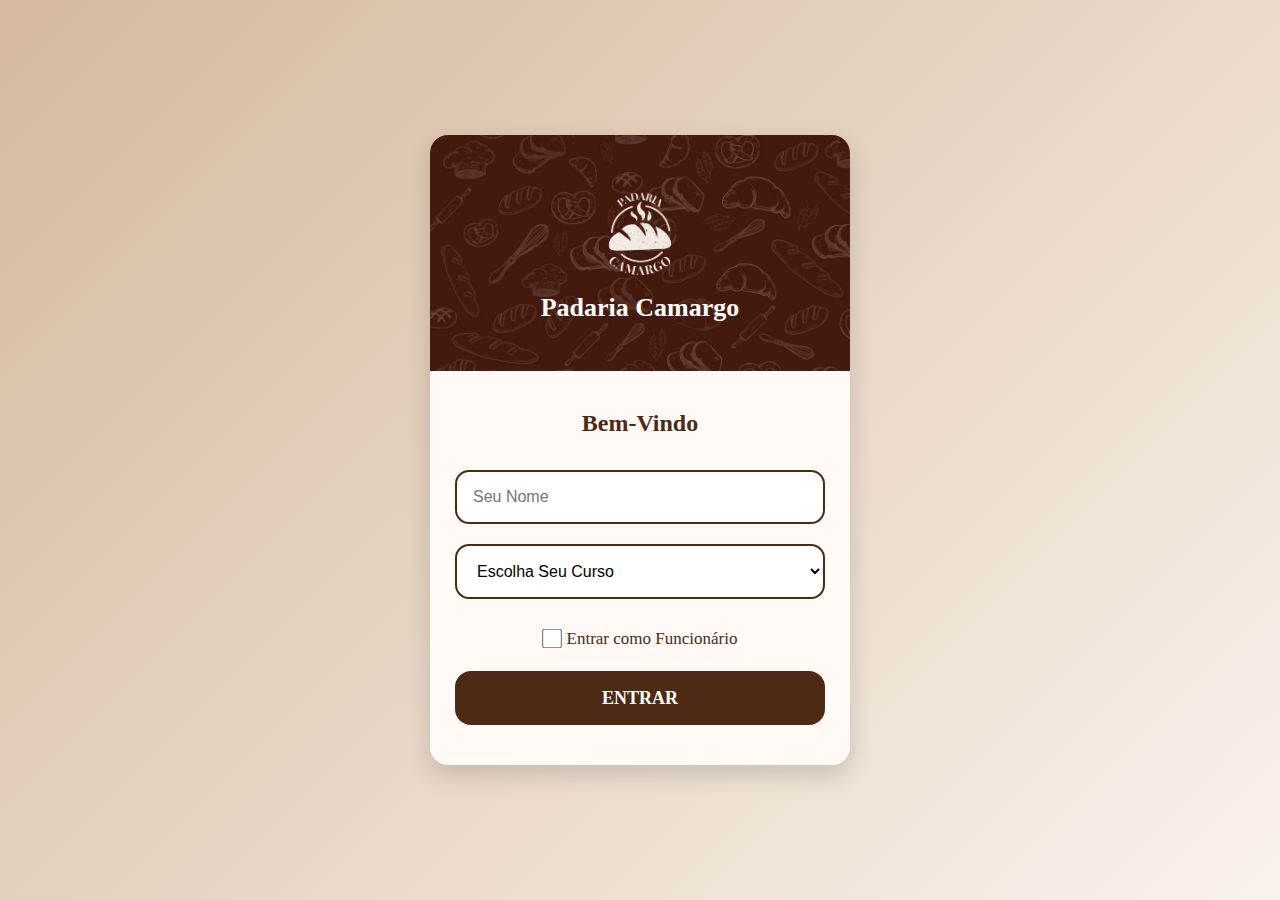
<file: index.html>
<!DOCTYPE html>
<html lang="pt-br">

<head>
  <meta charset="UTF-8">
  <meta name="viewport" content="width=device-width, initial-scale=1.0">
  <title>Home Padaria Camargo</title>
  <link rel="stylesheet" href="src/css/reset.css">
  <link rel="stylesheet" href="src/css/style.css">

  <link href="https://unpkg.com/boxicons@2.1.4/css/boxicons.min.css" rel="stylesheet">

  <script defer src="src/java_script/stogare.js"></script>
  <script defer src="src/java_script/produtos.js"></script>
  <script src="src/java_script/nome.js"></script>

</head>
<!-- João Natsumi e Gustavo Gomes  -->

<body>
  <div class="container_header">
    <div id="img_header">
      <img src="img/logopadaria.png" alt="Padaria Camargo Logo"
        style="max-width:190px; width: 100%; margin-top: -50px;">
    </div>
  </div>
  
  <div class="container_body">
    <div class="container_title">
      <img src="img/Super_Tony_Tony_Chopper.com.png" alt="Super_Tony_Tony_Chopper" id="img_1">
      <div class="texto-meio">
        <h2> Oi, <span class="id">João</span>! </h2>
        <h3> Seja Bem Vindo!</h3>
      </div>
      <div class="comidas_body">
        <img src="img/Tony_Chopper_Rumbble.png" alt="Tony_Chopper">
      </div>
    </div>
    <div class="sub_title">
      <img src="img/hamburguer.png" alt="">
      <h3>COMIDAS</h3>
      <img src="img/hamburguer.png" alt="">
    </div>
    <div id="produtos">

      <a href="cachorroquente.html">
        <div class="div_produtos">
          <img src="img/cq.png" alt="cachorro_quente_img">
          <p> Cachorro Quente</p>
          <div class="valor_produtos">
            <p>R$ 10,00</p>
          </div>
        </div>

      </a>
      <a href="cachorroquente.html">
        <div class="div_produtos">
          <img src="img/paodegue.jpg" alt="pão_de_queijo_img">
          <p> Pão de Queijo </p>
          <div class="valor_produtos">
            <p>R$ 5,00</p>
          </div>
        </div>

      </a>
    </div> <br>
    <div id="produtos">
      <a href="cachorroquente.html">
        <div class="div_produtos">
          <img src="img/batata1.jpg" alt="batata_frita_img">
          <p>Batata Frita</p>
          <div class="valor_produtos">
            <p>R$ 10,00</p>
          </div>
        </div>

      </a>
      <a href="cachorroquente.html">
        <div class="div_produtos">
          <img src="img/minipizza.jpg" alt="mini_pizza_img">
          <p> Mini Pizza </p>
          <div class="valor_produtos">
            <p>R$ 5,00</p>
          </div>
        </div>

      </a>
    </div> <br>
    <div id="produtos">
      <a href="cachorroquente.html">
        <div class="div_produtos">
          <img src="img/hamburgao.jpg" alt="hamburgao_img">
          <p>Hamburgão</p>
          <div class="valor_produtos">
            <p>R$ 9,00</p>
          </div>
        </div>

      </a>
      <a href="cachorroquente.html">
        <div class="div_produtos">
          <img src="img/salgado.jpg" alt="salgado_jpg">
          <p> Salgadinho </p>
          <div class="valor_produtos">
            <p>R$ 2,00</p>
          </div>
        </div>

      </a>
    </div> <br>
    <div class="comidas_body">
      <div class="sub_title">
      <img src="img/Refrigerante.png" alt="">
      <h3>BEBIDAS</h3>
      <img src="img/Refrigerante.png" alt="">
      </div>
    </div>
    <div id="produtos2">
      <a href="cachorroquente.html">
        <div class="div_produtos">
          <img src="img/fanta.jpg" alt="coca_cola_img">
          <p>Refrigerante</p>
          <div class="valor_produtos">
            <p>R$ 4,50</p>
          </div>
        </div>

      </a>
      <a href="cachorroquente.html">
        <div class="div_produtos">
          <img src="img/suco.jpg" alt="suco_img">
          <p> Suco </p>
          <div class="valor_produtos">
            <p>R$ 7,50</p>
          </div>
        </div>

      </a>
    </div>
  </div>
  <footer>
    <div id="container_footer">
      <a href="index.html"><img src="img/botao-de-inicio.png" alt="home" id="home"></a>
      <a href="pedidoscliente.html"><img src="img/cesta-de-compras.png" alt="sobre_nos" id="pedidos"></a>
      <a href="sacola.html"><img src="img/sacola-de-compras.png" alt="sacola" id="sacola"></a>
    </div>
  </footer>

</body>

</html>
</file>
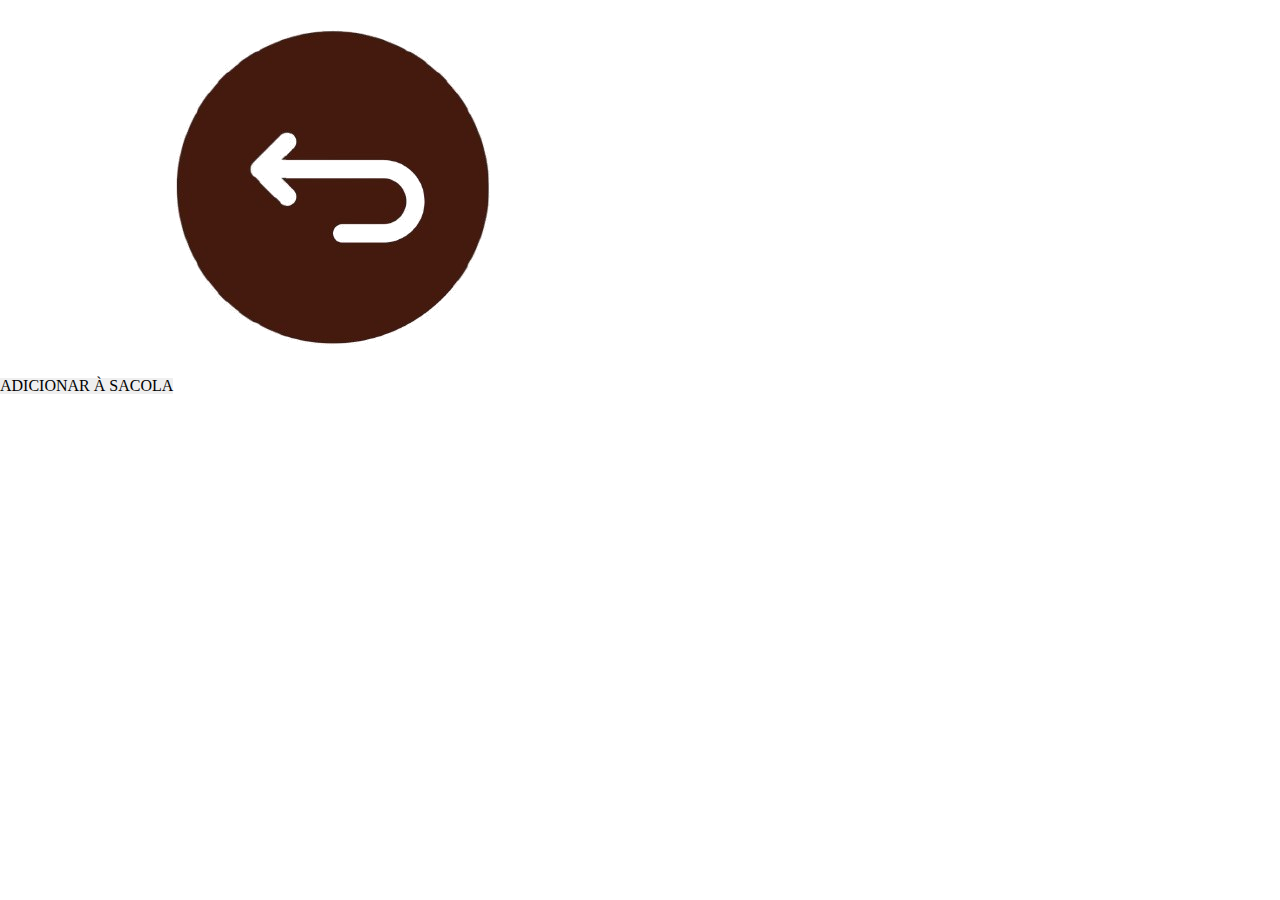
<file: cachorroquente.html>
<!DOCTYPE html>
<html lang="pt-br">
<head>
    <meta charset="UTF-8">
    <meta name="viewport" content="width=device-width, initial-scale=1.0">
    <title> Cachorro Quente </title>
    <link rel="stylesheet" href="src/css/reset.css">
    <link rel="stylesheet" href="src/css/style.css">

    <script defer src="src/java_script/stogare.js"></script>
    <script defer src="src/java_script/produtos.js"></script>
    
</head>
<body>
    <div class="container_body_produto">
        <a href="index.html" class="button_voltar"><img src="img/botao_voltar_transparente.png" alt="botao_voltar"></a>
    </div>
    <div class="container_texto_produto">
        <h2 class="title"> </h2>
        <pre><h3 class="valor"> </h3></pre>
        <p class="texto">  </p>
    </div>
    <div class="container_sacola">
        <div id="sacola_button">
        <button type="button" class="add_bag">
                ADICIONAR À SACOLA
                </button>
        </div>
    </div>
</body>
</html>
</file>
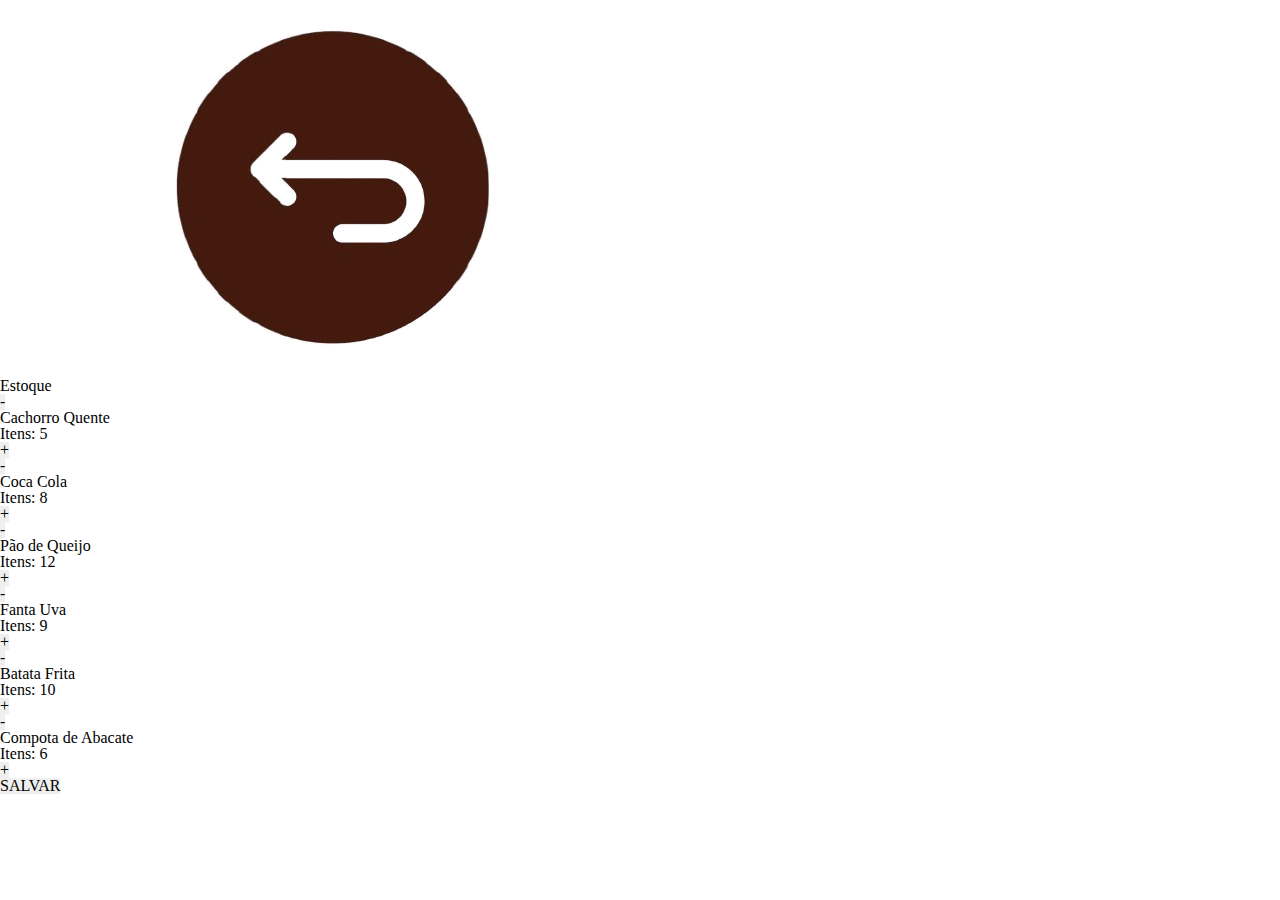
<file: estoque.html>
<!DOCTYPE html>
<html lang="pt-br">

<head>
    <meta charset="UTF-8">
    <meta name="viewport" content="width=device-width, initial-scale=1.0">
    <title> Estoque </title>
    <link rel="stylesheet" href="src/css/reset.css">
    <link rel="stylesheet" href="src/css/style.css">
</head>

<body id="teste_body">
    <div class="body_estoque">
        <a href="index.html"> <img src="img/botao_voltar_transparente.png" alt="icone voltar" class="voltar">
        </a>
        <h1> Estoque </h1>
    </div>

    <div id="container_estoque">

        <div class="estoque">
            <button type="button" class="button">
                <p> - </p>
            </button>
            <div class="position_estoque">
                <h3> Cachorro Quente </h3>
                <p> Itens: 5 </p>
            </div>
            <div class="container_button">
                <button type="button" class="button">
                    <p> + </p>
                </button>
            </div>
        </div>

        <div class="estoque">
            <button type="button" class="button">
                <p> - </p>
            </button>
            <div class="position_estoque">
                <h3> Coca Cola </h3>
                <p> Itens: 8 </p>
            </div>
            <div class="container_button">
                <button type="button" class="button">
                    <p> + </p>
                </button>
            </div>
        </div>

        <div class="estoque">
            <button type="button" class="button">
                <p> - </p>
            </button>
            <div class="position_estoque">
                <h3> Pão de Queijo </h3>
                <p> Itens: 12 </p>
            </div>
            <div class="container_button">
                <button type="button" class="button">
                    <p> + </p>
                </button>
            </div>
        </div>

        <div class="estoque">
            <button type="button" class="button">
                <p> - </p>
            </button>
            <div class="position_estoque">
                <h3> Fanta Uva </h3>
                <p> Itens: 9 </p>
            </div>
            <div class="container_button">
                <button type="button" class="button">
                    <p> + </p>
                </button>
            </div>
        </div>

        <div class="estoque">
            <button type="button" class="button">
                <p> - </p>
            </button>
            <div class="position_estoque">
                <h3> Batata Frita </h3>
                <p> Itens: 10 </p>
            </div>
            <div class="container_button">
                <button type="button" class="button">
                    <p> + </p>
                </button>
            </div>
        </div>

        <div class="estoque">
            <button type="button" class="button">
                <p> - </p>
            </button>
            <div class="position_estoque">
                <h3> Compota de Abacate </h3>
                <p> Itens: 6 </p>
            </div>
            <div class="container_button">
                <button type="button" class="button">
                    <p> + </p>
                </button>
            </div>
        </div>


        <div id="button_salvar">
            <button type="button">
                SALVAR
            </button>
        </div>
    </div>
</body>

</html>
</file>
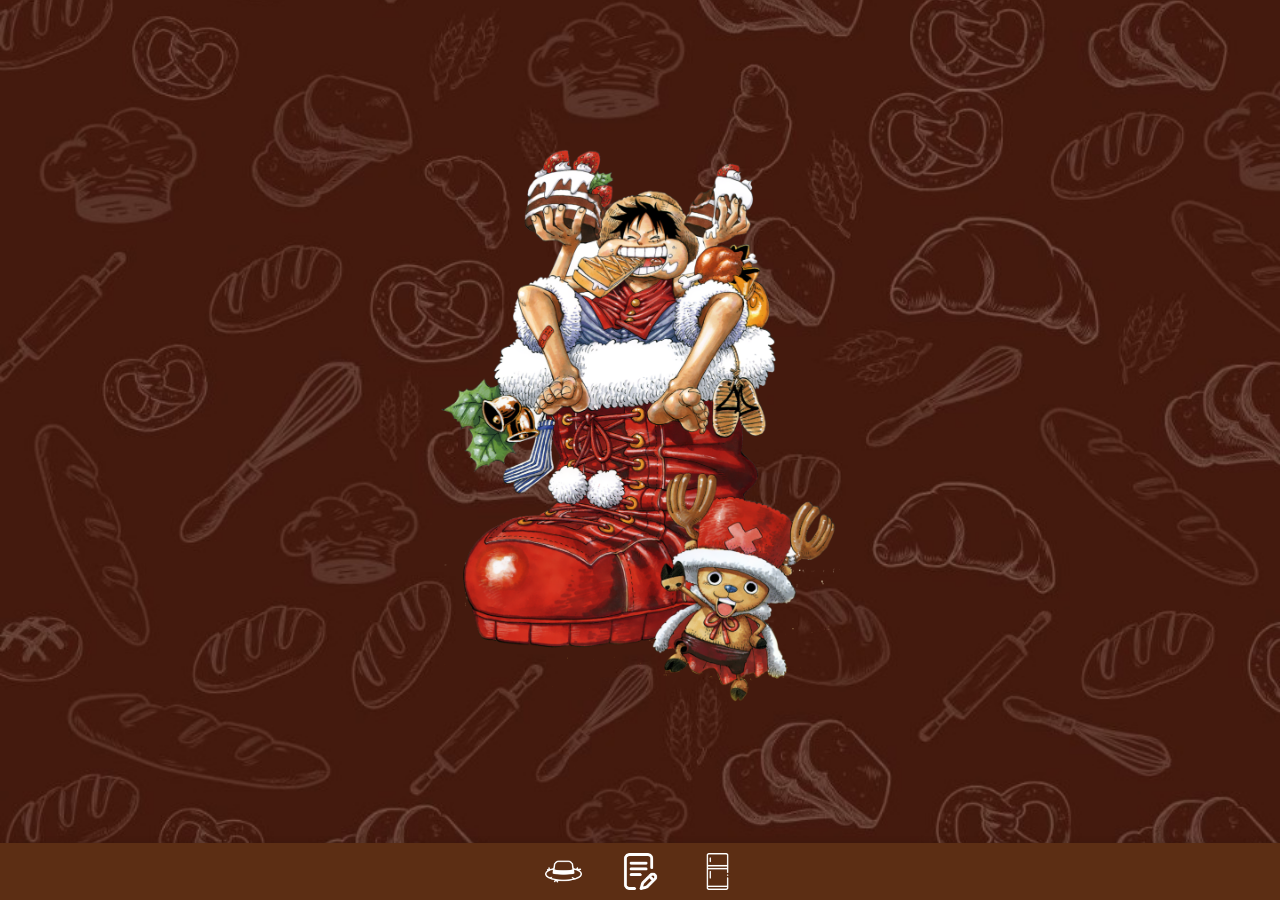
<file: funcionario.html>
<!DOCTYPE html>
<html lang="pt-br">
<head>
    <meta charset="UTF-8">
    <meta name="viewport" content="width=device-width, initial-scale=1.0">
    <title>Área do Funcionário</title>
    <link rel="stylesheet" href="src/css/reset.css">
    <link rel="stylesheet" href="src/css/funcionario.css">
</head>
<body>
    <img src="img/Luffy_Comendo.png" alt="" id="Luffy">
     <footer>
    <div id="container_footer">
      <a href="funcionario.html"><img src="img/chapeu-de-palha.png" alt="home" id="home"></a>
      <a href="pedidoscliente.html"><img src="img/escrita.png" alt="sobre_nos" id="pedidos"></a>
      <a href="estoque.html"><img src="img/geladeira.png" alt="sacola" id="sacola"></a>
    </div>
  </footer>
</body>
</html>
</file>
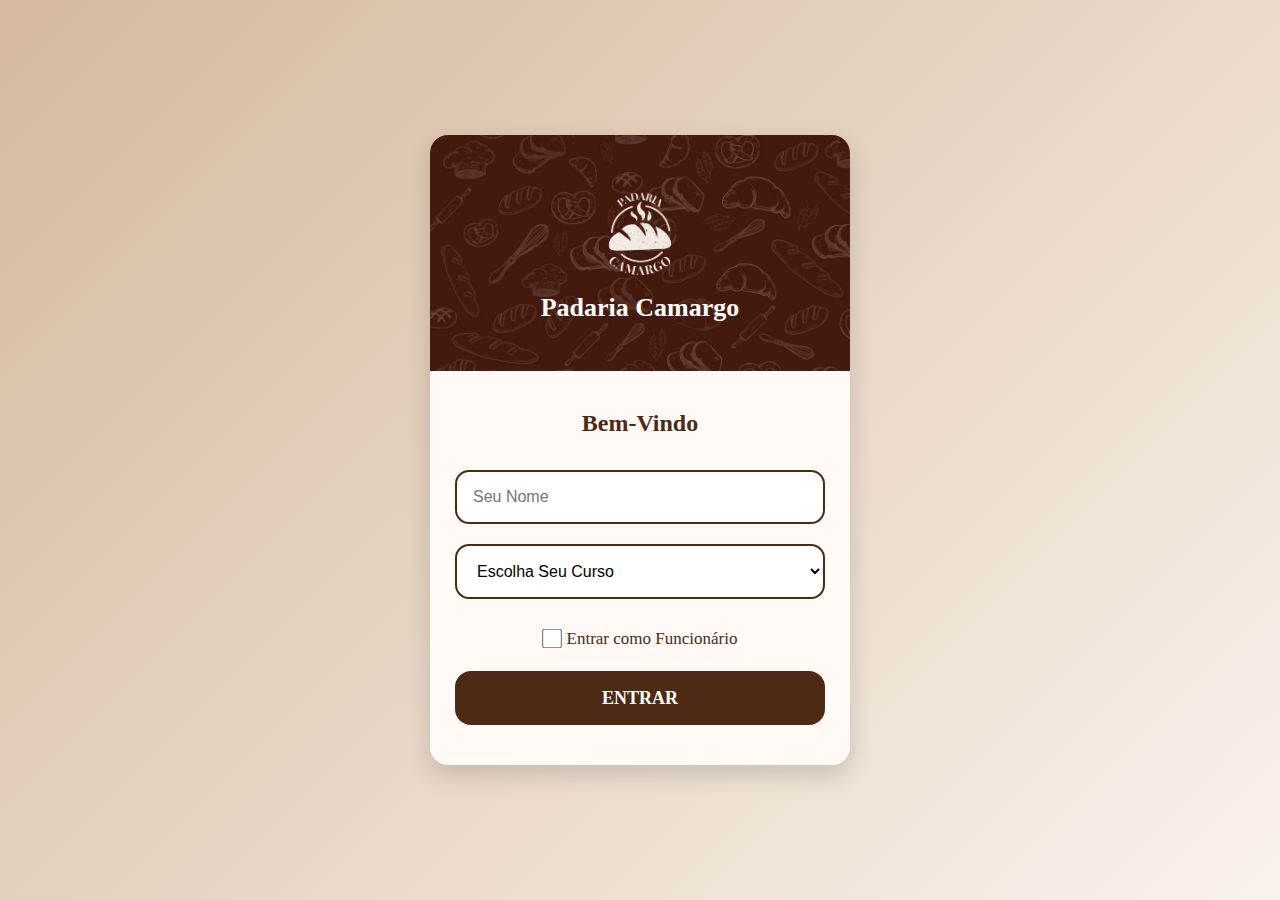
<file: login.html>
<!DOCTYPE html>
<html lang="pt-br">

<head>
    <meta charset="UTF-8">
    <meta name="viewport" content="width=device-width, initial-scale=1.0">
    <title>Login - Padaria Camargo</title>
    <link rel="stylesheet" href="src/css/reset.css">
    <link rel="stylesheet" href="src/css/login.css">
</head>
    <script src="src/java_script/login.js"></script>
<body>

    <div class="login-card">

        <div class="login-header">
            <img src="img/logopadaria.png" alt="logo padaria">
            <h1>Padaria Camargo</h1>
        </div>

        <div class="login-body">

            <h2>Bem-Vindo</h2>

            <form onsubmit="return validarLogin()">

                <input type="text" id="nome" placeholder="Seu Nome" required>

                <select id="curso" required>
                    <option value="">Escolha Seu Curso</option>
                    <option value="1º DA">1º DA</option>
                    <option value="2º DA">2º DA</option>
                    <option value="3º DA">3º DA</option>
                    <option value="1º DB">1º DB</option>
                    <option value="2º DB">2º DB</option>
                    <option value="3º DB">3º DB</option>
                    <option value="1º AA">1º AA</option>
                    <option value="2º AA">2º AA</option>
                    <option value="3º AA">3º AA</option>
                    <option value="1º AB">1º AB</option>
                    <option value="2º AB">2º AB</option>
                    <option value="3º AB">3º AB</option>
                    <option value="1º CA">1º CA</option>
                    <option value="2º CA">2º CA</option>
                    <option value="3º CA">3º CA</option>
                    <option value="1º EA">1º EA</option>
                    <option value="2º EA">2º EA</option>
                    <option value="3º EA">3º EA</option>
                    <option value="1º FA">1º FA</option>
                    <option value="2º FA">2º FA</option>
                    <option value="3º FA">3º FA</option>
                    <option value="1º TB">1º TB</option>
                    <option value="2º TB">2º TB</option>
                    <option value="3º TB">3º TB</option>
                    <option value="1º GA">1º GA</option>
                    <option value="2º GA">2º GA</option>
                    <option value="3º GA">3º GA</option>
                    <option value="1º KA">1º KA</option>
                    <option value="2º KA">2º KA</option>
                    <option value="3º KA">3º KA</option>
                    <option value="1º NA">1º NA</option>
                    <option value="2º NA">2º NA</option>
                    <option value="3º NA">3º NA</option>
                    <option value="1º NB">1º NB</option>
                    <option value="2º NB">2º NB</option>
                    <option value="3º NB">3º NB</option>
                    <option value="1º SA">1º SA</option>
                    <option value="2º SA">2º SA</option>
                    <option value="3º SA">3º SA</option>
                </select>

                
                <div class="password-wrapper" id="pw-wrapper">
                    <input type="password" id="senha" placeholder="Senha (somente funcionários)">
                    <span class="toggle-password" onclick="toggleSenha()">👁</span>
                </div>

                
                <label class="funcionario-check">
                    <input type="checkbox" id="funcionario" onchange="mostrarCampoSenha()">
                    <span>Entrar como Funcionário</span>
                </label>

                <button type="submit">ENTRAR</button>

            </form>

        </div>

    </div>

    <script>
        function toggleSenha() {
            let campo = document.getElementById("senha");
            campo.type = campo.type === "password" ? "text" : "password";
        }

        function mostrarCampoSenha() {
            const check = document.getElementById("funcionario");
            const pw = document.getElementById("pw-wrapper");

            if (check.checked) {
                pw.style.display = "block";
                document.getElementById("senha").setAttribute("required", true);
            } else {
                pw.style.display = "none";
                document.getElementById("senha").removeAttribute("required");
            }
        }
    </script>

</body>

</html>
</file>
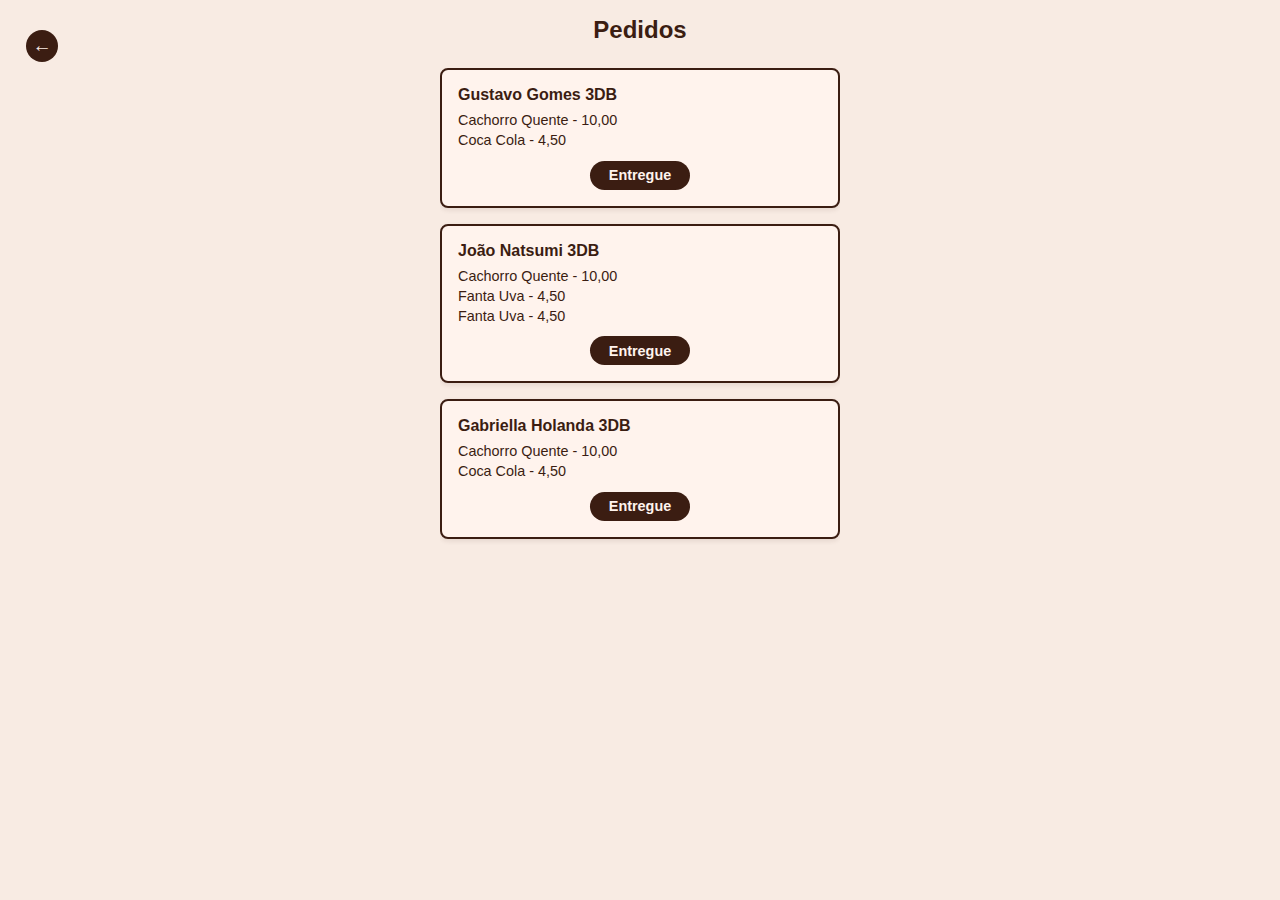
<file: pedidos.html>
<!DOCTYPE html>
<html lang="pt-br">
<head>
    <meta charset="UTF-8">
    <meta name="viewport" content="width=device-width, initial-scale=1.0">
    <title>Pedidos</title>
    <link rel="stylesheet" href="src/css/pedidos.css">
</head>
<body>
  <header>
    <a href="funcionario.html"><button class="voltar-btn">←</button></a>
    <h1>Pedidos</h1>
  </header>

  <main class="lista-pedidos">
    <div class="pedido-card">
      <h2>Gustavo Gomes 3DB</h2>
      <p>Cachorro Quente - 10,00</p>
      <p>Coca Cola - 4,50</p>
      <button class="btn-entregue">Entregue</button>
    </div>

    <div class="pedido-card">
      <h2>João Natsumi 3DB</h2>
      <p>Cachorro Quente - 10,00</p>
      <p>Fanta Uva - 4,50</p>
      <p>Fanta Uva - 4,50</p>
      <button class="btn-entregue">Entregue</button>
    </div>

    <div class="pedido-card">
      <h2>Gabriella Holanda 3DB</h2>
      <p>Cachorro Quente - 10,00</p>
      <p>Coca Cola - 4,50</p>
      <button class="btn-entregue">Entregue</button>
    </div>
  </main>

</body>
</html>
</file>
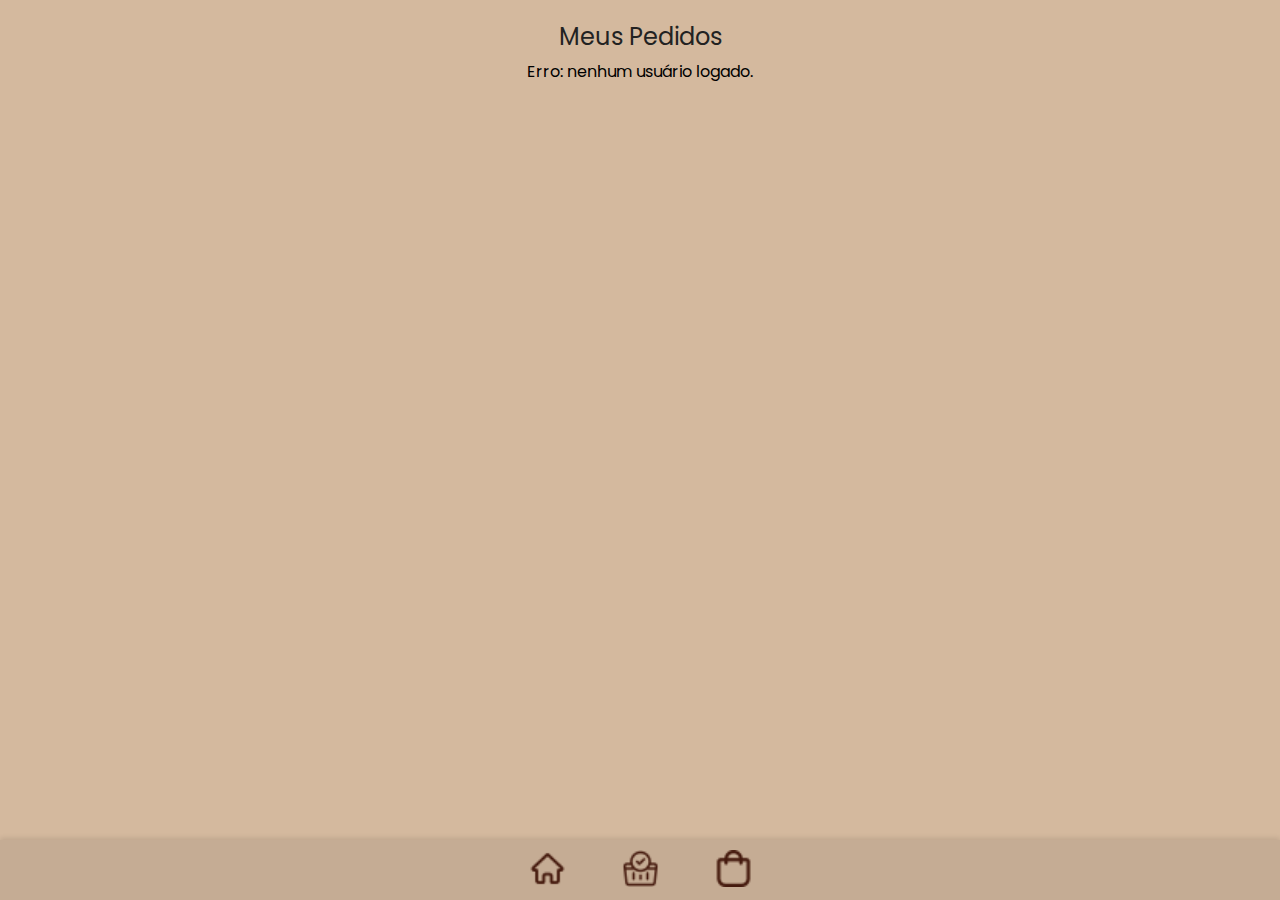
<file: pedidoscliente.html>
<!DOCTYPE html>
<html lang="pt-br">

<head>
  <meta charset="UTF-8">
  <meta name="viewport" content="width=device-width, initial-scale=1.0">
  <title>Pedidos - Padaria Camargo</title>

  <link href="https://fonts.googleapis.com/css2?family=Poppins:wght@300;400;500;600;700&display=swap" rel="stylesheet">

  <link rel="stylesheet" href="src/css/reset.css">
  <link rel="stylesheet" href="src/css/pedidoscliente.css">

  <link href="https://unpkg.com/boxicons@2.1.4/css/boxicons.min.css" rel="stylesheet">

  <script defer src="src/java_script/pedidos.js"></script>
</head>

<body>

  <h2>Meus Pedidos</h2>

  <div id="lista-pedidos" class="lista-pedidos"></div>

  <footer>
    <div id="container_footer">
      <a href="index.html"><img src="img/botao-de-inicio.png" alt="home" id="home"></a>
      <a href="pedidoscliente.html"><img src="img/cesta-de-compras.png" alt="pedidos" id="pedidos"></a>
      <a href="sacola.html"><img src="img/sacola-de-compras.png" alt="sacola" id="sacola"></a>
    </div>
  </footer>

</body>

</html>
</file>
<file: src/css/style.css>
@media screen and (max-width: 768px) {

  body {
    background-image: none;
    height: 0vh;
    width: 100vw;
    font-family: "Poppins", sans-serif;
    background-color: #D4B99E;
  }

  .container_header {
    height: 30vh;
    width: 100vw;
    background-image: url('../../img/plano_de_fundo.jpeg');
    background-size: cover;
    background-position: center;
    color: #451a0e;
    border-radius: 0px 0px 47px 47px;
    display: flex;
    flex-direction: column;
    align-items: center;
    font-weight: 500;
    font-size: 19px;
  }

  #img_header {
    display: flex;
    flex-direction: column;
    align-items: center;
    justify-content: center;
    gap: 10px;
    font-weight: 300;
    font-size: 19px;
    margin-top: 106px;
  }

  .container_body {
    width: 89vw;
    margin: 40px 25px;
  }


  .container_body h2 {
    font-weight: 600;
    font-size: 24px;
    padding-bottom: 8px;
    text-align: center;
    color: #451a0e;
  }

  .container_body h3 {
    font-weight: 600;
    font-size: 24px;
    text-align: center;
    color: #451a0e;
    padding-top: 1px;
  }

  .container_title h3 {
    font-weight: 600;
    font-size: 24px;
    padding-bottom: 13px;
    text-align: center;
    color: #451a0e;
  }

  .sub_title {
    display: flex;
    align-items: center;
    justify-content: center;
    gap: 10px;
    margin: 17px 0px;
  }

  .sub_title img {
    width: 30px;
    height: 30px;
  }

  a {
    text-decoration: none;
  }

  .comidas_body h3 {
    font-weight: 900;
    font-size: 20px;
    padding-bottom: 5px 10px;
    text-align: center;
    color: #451a0e;
  }

  #nav_body button {
    background-color: #ffffff;
    border: solid 1px #451a0e;
    color: #451a0e;
    font-weight: 500;
    border-radius: 15px;
    width: 107px;
    height: 25px;
  }

  #nav_body button:active {
    background-color: #451a0e;
    color: #ffffff;
    font-weight: 200;
  }

  .container_title {
  display: flex;
  justify-content: space-between; 
  align-items: center; 
  width: 100%;
  margin-top: -10px;
}

  .container_title img {
    width: 90px;
    max-width: 100px; 
    height: auto;
  }

  .texto-meio {
    text-align: center;
    flex-direction: column;
  } 

  .div_produtos {
    width: 150px;
    height: 180px;
    border-radius: 10px;
    margin: 5px 0px;
    background-color: #ffffff;
    box-shadow: 0 4px 8px rgba(0, 0, 0, 0.12);
    border: 1px solid #e5e5e5;
    display: flex;
    flex-direction: column;
    justify-content: flex-start;
    align-items: center;
    gap: 8px;
    padding: 10px;
    transition: transform 0.25s ease, box-shadow 0.25s ease;
  }

  .div_produtos:hover {
    transform: translateY(-4px);
    box-shadow: 0px 6px 16px rgba(0, 0, 0, 0.15);
  }

  #produtos,
  #produtos2 {
    display: flex;
    gap: 20px;
    justify-content: center;
    align-items: center;
    width: 100%;
  }

  .div_produtos img {
    width: 100px;
    height: 100px;
    border-radius: 10px;
    object-fit: cover;
  }

  .div_produtos img {
    width: 120px;
    height: 120px;
    border-radius: 10px;
    object-fit: cover;
  }

  .div_produtos p {
    margin: 0;
    font-size: 16px;
    font-weight: 600;
    text-align: center;
    color: #451a0e;
  }

  .valor_produtos {
    width: 100%;
    text-align: center;
    margin-top: auto;
  }

  .valor_produtos p {
    font-size: 18px;
    font-weight: 800;
    color: #451a0e;
    margin: 0;
  }

  #produtos2 {
    display: flex;
    gap: 20px;
  }

  footer {
    bottom: 0;
    left: 0;
    width: 100%;
    background-color: #c5ac94;
    text-align: center;
    padding: 10px 0;
    box-shadow: 0 -2px 5px rgba(0, 0, 0, 0.1);
    margin-top: 0px;
  }

  #container_footer img {
    width: 37px;
    padding: 0px 28px;
  }

  #container_footer {
    display: flex;
    align-items: center;
    justify-content: center;
  }

  .container_body_produto {
    height: 42vh;
    width: 100vw;
    border-radius: 0px 0px 47px 47px;
    background-size: cover;
    filter: grayscale(0.4);
  }

  .container_body_produto img {
    width: 65px;
    margin-top: 10px;
  }

  .container_texto_produto {
    margin-top: 50px;
    padding: 0px 35px;
  }

  .texto {
    text-align: justify;
    line-height: 15px;
    margin-top: 15px;
    font-size: 16px;
  }

  .valor {
    padding: 15px 0px 15px 0px;
  }

  .title {
    color: #451a0e;
    font-size: 26px;
    font-weight: 800;
  }

  .container_sacola {
    width: 100vw;
    margin-top: 90px;
    text-align: center;
  }

  #sacola_img {
    padding-right: 25px;
  }

  #sacola_button {
    display: flex;
    justify-content: center;
    align-items: center;
  }

  #sacola_img img {
    width: 28px;
    padding-left: 49px;
  }

  #sacola_button button {
    background-color: #451a0e;
    border: solid 1px #451a0e;
    border-radius: 15px;
    width: 307px;
    height: 47px;
    color: #c4ab93;
    font-size: 15px;
    font-weight: 600;
  }


  .valor {
    font-weight: 800;
    color: #451a0e;
  }

  .spanC {
    color: blue;
  }

  .spanA {
    color: red;
  }

  #teste_body {
    background-color: #f6eee8;
  }

  .body_estoque {
    display: flex;
    align-items: center;
    width: 100vw;
    background-color: #f6eee8;
  }

  .body_estoque h1 {
    font-size: 23px;
    padding-left: 87px;
    margin-top: 22px;
    color: #451a0e;
  }

  .body_estoque img {
    width: 65px;
    margin: 22px -16px 10px 10px;
  }

  .body_estoque h1 {
    padding-left: 102px;
    margin-bottom: 11px;
    font-size: 24px;
    font-weight: 600;
    font-family: "Poppins", sans-serif;
  }

  #container_estoque {
    display: flex;
    flex-direction: column;
    margin: 75px 37px 29px 35px;
    font-family: "Poppins", sans-serif;
    background-color: #f6eee8;
  }

  .estoque {
    border: 2px solid #451a0e;
    width: 310px;
    padding: 15px;
    margin-bottom: 17px;
    display: flex;
    align-items: center;
    justify-content: space-around;
    background-color: #f6eee8;
  }

  .estoque h3,
  p {
    text-align: center;
    padding: 3px;
  }

  .container_button {
    display: flex;
    justify-content: space-between;
  }

  .button {
    font-size: 19px;
    font-weight: 400;
    height: 50px;
    border: none;
    outline: none;
    color: #000000;
    background: #f6eee8;
    cursor: pointer;
    position: relative;
    z-index: 0;
    border-radius: 10px;
  }

  .estoque h3 {
    color: #451a0e;
    font-weight: 700;
  }

  #button_salvar button {
    background-color: #451a0e;
    border: solid 1px #451a0e;
    color: #fff;
    font-weight: 300;
    font-size: 12px;
    border-radius: 20px;
    width: 325px;
    height: 40px;
  }

  #button_salvar {
    display: block;
    align-self: center;
    margin-top: 65px;
  }
}
</file>
<file: src/css/funcionario.css>
html, body {
    height: 100%; 
    margin: 0;
    padding: 0;
}

body {
    display: flex;
    flex-direction: column;
    justify-content: space-between; 
    background-image: url('../../img/plano_de_fundo.jpeg');
    background-size: cover;
    background-position: center;
    width: 100%;
    min-height: 100vh; 
}

body img {
    width: 400px;
    margin: auto; 
    display: block;
}


footer {
    width: 100%;
    background-color: #5c2e14;
    text-align: center;
    padding: 10px 0;
    box-shadow: 0 -2px 5px rgba(0, 0, 0, 0.1);
}


#container_footer {
    display: flex;
    align-items: center;
    justify-content: center;
    gap: 40px;
}

#container_footer img {
    width: 37px;
}
</file>
<file: src/css/login.css>
* {
    margin: 0;
    padding: 0;
    box-sizing: border-box;
    font-family: "Poppins", sans-serif;
}


body {
    background: linear-gradient(135deg, #d4b99e, #f9f2eb);
    display: flex;
    justify-content: center;
    align-items: center;
    min-height: 100vh;
    padding: 40px 20px;
}


.login-card {
    width: 100%;
    max-width: 420px;
    background: #fffaf5;
    border-radius: 18px;
    overflow: hidden;
    box-shadow: 0 10px 25px rgba(0, 0, 0, 0.15);
    animation: fadeIn 0.5s ease;
}

@keyframes fadeIn {
    from {
        opacity: 0;
        transform: translateY(20px);
    }

    to {
        opacity: 1;
        transform: translateY(0);
    }
}


.login-header {
    background-image: url('../../img/plano_de_fundo.jpeg');
    background-size: cover;
    background-position: center;
    text-align: center;
    padding: 50px 20px;
}

.login-header img {
    width: 130px;
    margin-bottom: 10px;
}

.login-header h1 {
    color: white;
    font-size: 26px;
    font-weight: 700;
}


.login-body {
    padding: 40px 25px;
    text-align: center;
}

.login-body h2 {
    color: #4d2a15;
    font-size: 24px;
    margin-bottom: 35px;
    font-weight: 600;
}


.login-body input,
.login-body select {
    width: 100%;
    padding: 16px;
    border: 2px solid #4d2a15;
    border-radius: 14px;
    background: white;
    margin-bottom: 20px;
    font-size: 16px;
    transition: 0.3s;
}

.login-body input:focus,
.login-body select:focus {
    border-color: #4d2a15;
    box-shadow: 0 0 10px rgba(110, 60, 30, 0.3);
}

.funcionario-check {
  display: inline-flex;      
  align-items: center;        
  gap: 6px;                  
  margin: 10px 0 24px 0;     
  font-size: 17px;
  color: #4d2a15;
  cursor: pointer;
  user-select: none;
  line-height: 1;             
}

.funcionario-check input[type="checkbox"] {
  -webkit-appearance: checkbox;
  appearance: checkbox;
  width: 18px;                
  height: 18px;
  margin: 0;                  
  padding: 0;
  transform: translateY(0.5px) scale(1.1); 
  cursor: pointer;
  flex: 0 0 auto;
  display: inline-block;
  vertical-align: middle;
}

.funcionario-check span {
  display: inline-block;
  vertical-align: bottom;
  line-height: 1;
  transform: translateY(0); 
}

.funcionario-check.tight { gap: 5px; }


.password-wrapper {
    position: relative;
    display: none;
    
}

.password-wrapper input {
    padding-right: 45px;
}


.toggle-password {
    position: absolute;
    right: 12px;
    top: 0;
    bottom: 0;
    margin: auto 0;
    display: flex;
    align-items: center;
    cursor: pointer;
    font-size: 22px;
    color: #4d2a15;
    height: fit-content;
    transform: translateY(-50%) scale(0.9);
}



.login-body button {
    width: 100%;
    padding: 18px;
    background: #4d2a15;
    color: white;
    font-size: 18px;
    font-weight: bold;
    border-radius: 16px;
    cursor: pointer;
    transition: 0.3s;
}

.login-body button:hover {
    background: #4d2a15;
    transform: scale(1.02);
}
</file>
<file: src/css/pedidos.css>
* {
  margin: 0;
  padding: 0;
  box-sizing: border-box;
  font-family: "Poppins", sans-serif;
}

body {
  background-color: #f8ebe3;
  color: #3b1d12;
  display: flex;
  flex-direction: column;
  align-items: center;
  padding: 1rem;
}


header {
  display: flex;
  align-items: center;
  justify-content: center;
  width: 100%;
  position: relative;
  margin-bottom: 1.5rem;
}

header h1 {
  font-size: 1.5rem;
  font-weight: 700;
}

.voltar-btn {
  position: absolute;
  left: 10px;
  background-color: #3b1d12;
  color: #f8ebe3;
  border: none;
  border-radius: 50%;
  width: 32px;
  height: 32px;
  font-size: 1.2rem;
  cursor: pointer;
}


.lista-pedidos {
  display: flex;
  flex-direction: column;
  gap: 1rem;
  width: 100%;
  max-width: 400px;
  overflow-y: auto;
  padding-bottom: 1rem;
}


.pedido-card {
  background-color: #fff3ed;
  border: 2px solid #3b1d12;
  border-radius: 8px;
  padding: 1rem;
  box-shadow: 0 2px 5px rgba(59, 29, 18, 0.1);
}

.pedido-card h2 {
  font-size: 1rem;
  font-weight: 700;
  margin-bottom: 0.5rem;
}

.pedido-card p {
  font-size: 0.9rem;
  margin-bottom: 0.25rem;
}

.btn-entregue {
  display: block;
  margin: 0.8rem auto 0;
  background-color: #3b1d12;
  color: #fff3ed;
  border: none;
  border-radius: 20px;
  padding: 0.4rem 1.2rem;
  font-size: 0.9rem;
  font-weight: 600;
  cursor: pointer;
}

.btn-entregue:hover {
  background-color: #5a2e1b;
}

@media (max-width: 480px) {
  body {
    padding: 0.8rem;
  }

  .pedido-card {
    padding: 0.9rem;
  }

  header h1 {
    font-size: 1.3rem;
  }

  .btn-entregue {
    font-size: 0.85rem;
  }
}
</file>
<file: src/css/pedidoscliente.css>
body {
  font-family: "Poppins", sans-serif;
  background-color: #D4B99E;
  margin: 0;
  padding: 0;
  min-height: 100vh;
  display: flex;
  flex-direction: column;
  align-items: center;
}



h2 {
  font-size: 24px;
  margin-top: 25px;
  margin-bottom: 15px;
  text-align: center;
  color: #222;
}


.lista-pedidos {
  width: 90%;
  max-width: 500px;
  display: flex;
  flex-direction: column;
  align-items: center;
  gap: 20px;
  margin-bottom: 100px;
}

.pedido-item {
  width: 100%;
  background-color: #ffffff;
  padding: 18px;
  border-radius: 12px;
  box-shadow: 0px 4px 8px rgba(0,0,0,0.12);
  border: 1px solid #3a2a26;
}

.pedido-item h3 {
  margin-bottom: 10px;
  font-size: 18px;
  color: #333;
}

.pedido-item p {
  margin: 6px 0;
  font-size: 16px;
  color: #444;
}

.pedido-item strong {
  color: #111;
}


.btn-entregar {
  margin-top: 15px;
  width: 100%;
  padding: 12px;
  font-size: 16px;
  font-weight: 600;
  background-color: #451a0e;
  color: #ffffff;
  border: none;
  border-radius: 10px;
  cursor: pointer;
  transition: 0.2s ease-in-out;
}

.btn-entregar:hover {
  background-color: #1e7e34;
}

footer {
    bottom: 0;
    left: 0;
    width: 100%;
    background-color: #c5ac94;
    text-align: center;
    padding: 10px 0;
    box-shadow: 0 -2px 5px rgba(0, 0, 0, 0.1);
    margin-top: auto;
  }

  #container_footer img {
    width: 37px;
    padding: 0px 28px;
  }


  #container_footer {
    display: flex;
    align-items: center;
    justify-content: center;
  }
</file>
